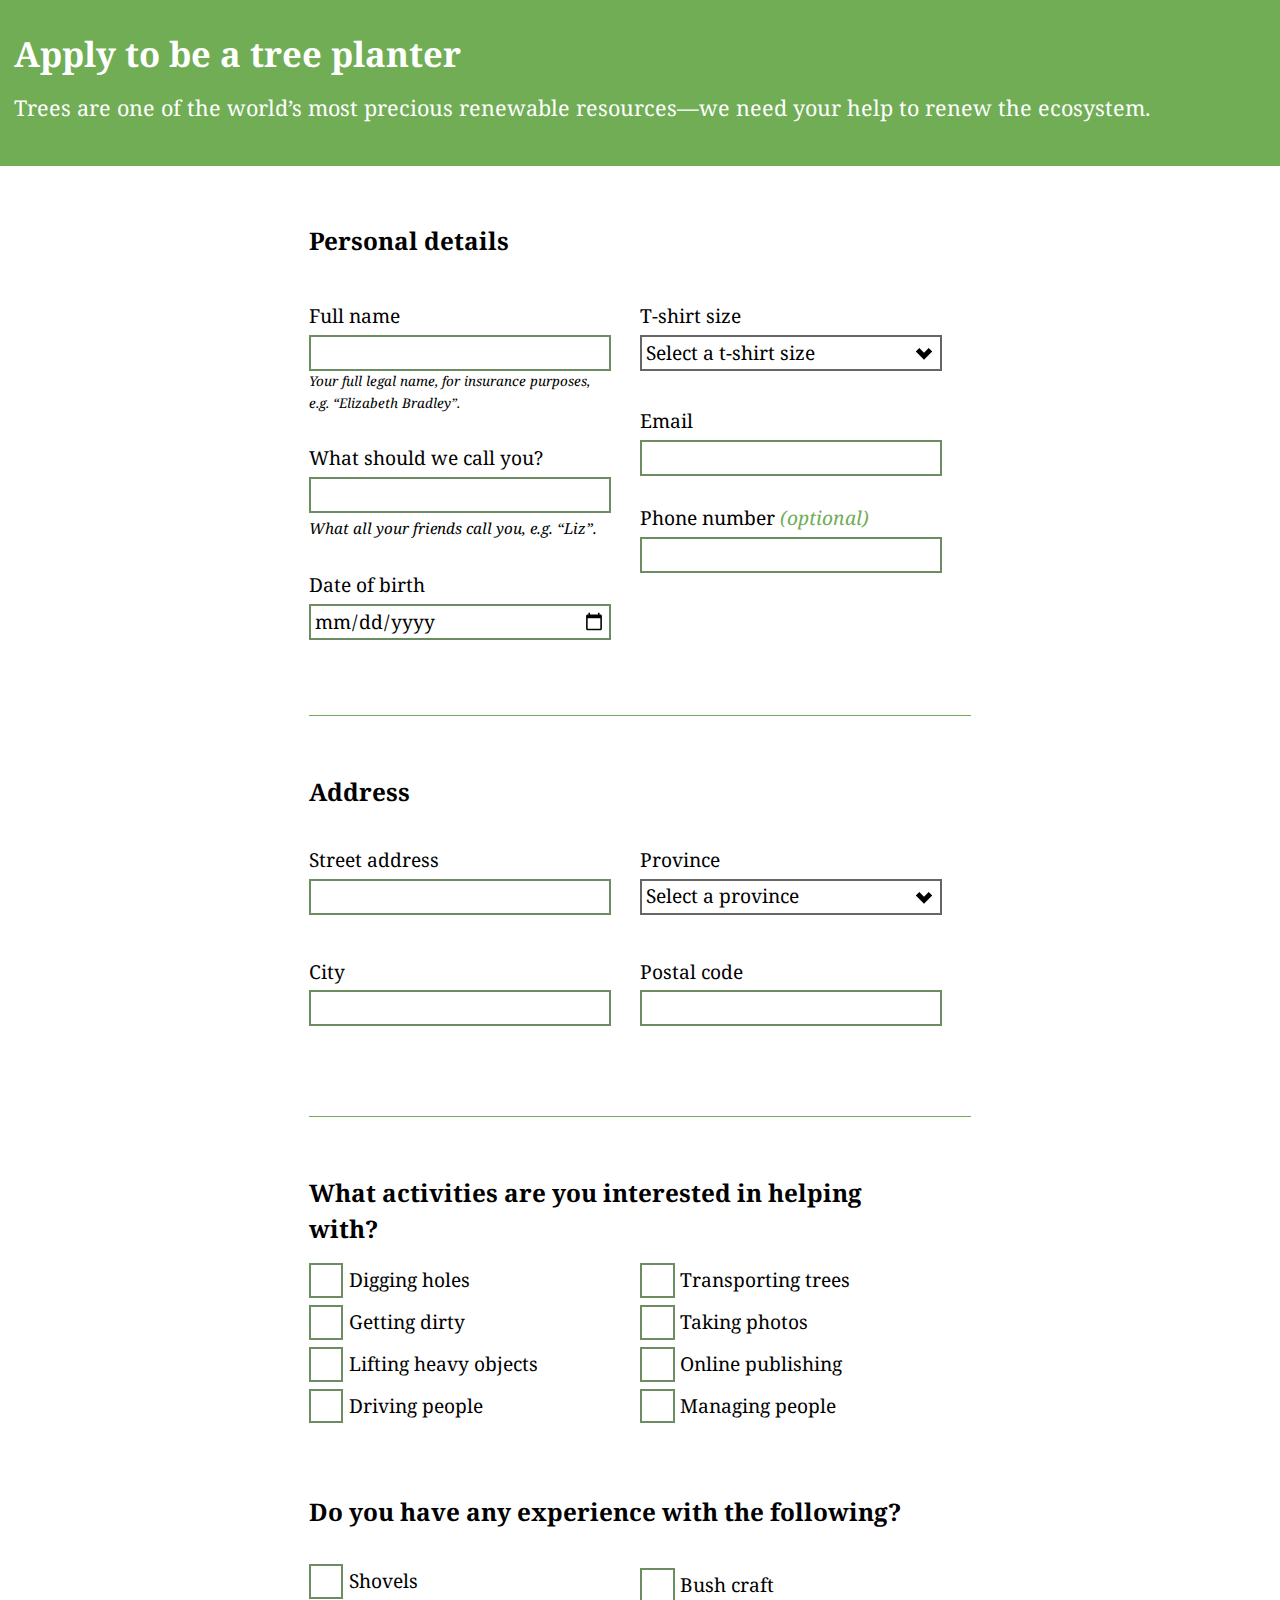
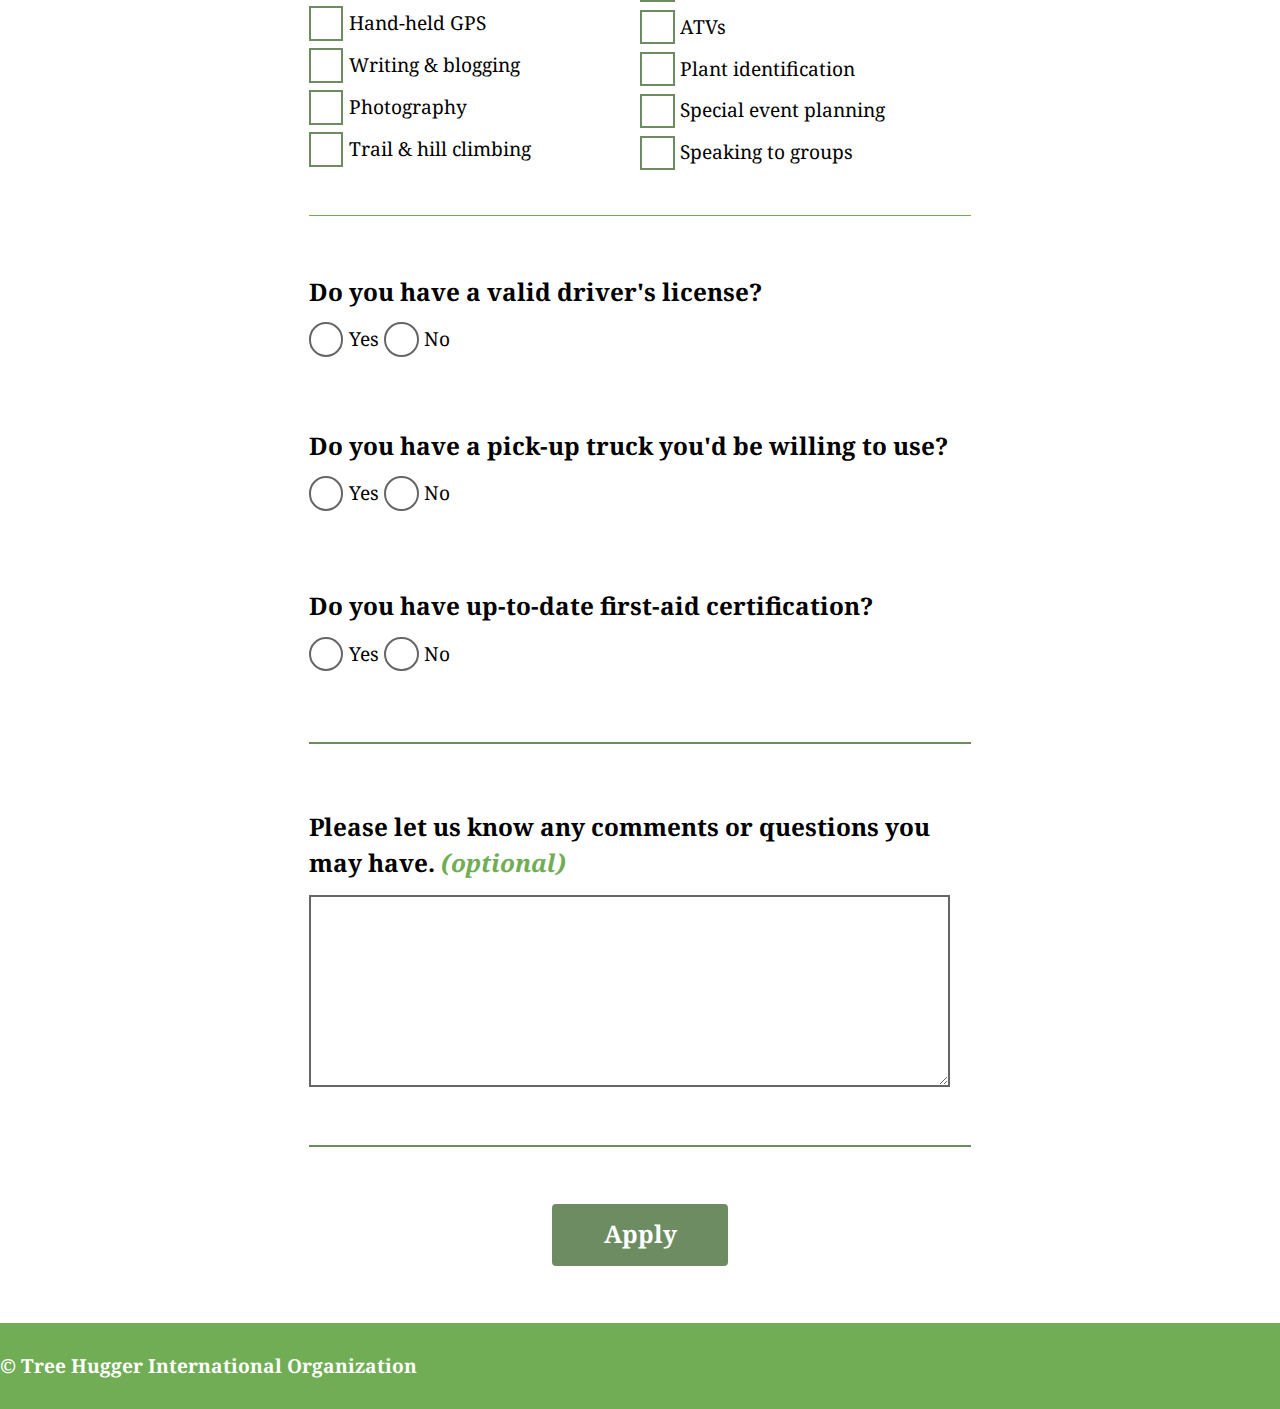
<file: index.html>
<!DOCTYPE html>
<html lang="en-ca">
<head>
  <meta charset="utf-8">
  <title>Contact form</title>
  <link href="css/modules.css" rel="stylesheet">
  <link href="css/grid.css" rel="stylesheet">
  <link href="css/type.css" rel="stylesheet">
  <link href="css/main.css" rel="stylesheet">
  <meta name="viewport" content="width=device-width,initial-scale=1">
  <link href="https://fonts.googleapis.com/css?family=Noto+Serif&display=swap" rel="stylesheet">
</head>
<body>
  <header class="grid gutter-1-2 pad-t">
    <div class="unit">
      <h1 class="bold pad-0 push-1-2">Apply to be a tree planter</h1>
      <p class="mega push pad-b-1-2">Trees are one of the world’s most precious renewable resources—we need your help to renew the ecosystem.</p>
    </div>
  </header>
  <section class="grid gutter-1-2 pad-t-2 push-2 max-length">
    <div class="unit">
      <form method="POST" action="https://formspree.io/mvorakyw">
        <div class="grid">
          <p class="unit xs-1 giga bold pad-b">Personal details</p>
          <div class="unit m-1-2">
            <div class="pad-t-1-2 push-r">
              <label for="name">Full name</label>
              <input id="name" required>
              <p class="italic nano">Your full legal name, for insurance purposes, e.g. “Elizabeth Bradley”.</p>
            </div>
            <div class="pad-t push-r">
              <label for="call">What should we call you?</label>
              <input id="call" required>
              <p class="italic micro">What all your friends call you, e.g. “Liz”.</p>
            </div>
            <div class="dob push-3-4 pad-t push-r">
              <label for="date">Date of birth</label>
              <input id="date" type="date">
            </div>
          </div>
          <div class="unit m-1-2">
            <div class="push-1-4 pad-t-1-2 push-r">
              <label for="tshirt">T-shirt size</label>
              <select id="tshirt">
                <option value="">Select a t-shirt size</option>
                <option>Fitted: XS</option>
                <option>Fitted: S</option>
                <option>Fitted: M</option>
                <option>Fitted: L</option>
                <option>Fitted: XL</option>
                <option>Straight-cut: XS</option>
                <option>Straight-cut: S</option>
                <option>Straight-cut: M</option>
                <option>Straight-cut: L</option>
                <option>Straight-cut: XL</option>
              </select>
            </div>
            <div class="pad-t push-r">
              <label for="email">Email</label>
              <input id="email" type="email" required>
            </div>
            <div class="pad-b-2 pad-t push-r">
              <label for="phone">Phone number <span class="italic">(optional)</span></label>
              <input id="phone" type="tel" required>
            </div>
          </div>
        </div>
        <div class="container grid pad-t-2 push-2 max-length pad-b-1-8">
          <p class=" unit xs-1 heading bold giga push-3-4">Address</p>
          <div class="unit m-1-2">
            <div class="push pad-t-1-2 push-r">
              <label for="street">Street address</label>
              <input id="street" required>
            </div>
            <div class="push pad-t-1-2 push-r">
              <label for="city">City</label>
              <input id="city" required>
            </div>
          </div>
          <div class="unit m-1-2">
            <div class="push pad-t-1-2 push-r">
              <label for="province">Province</label>
              <select id="province">
                <option value="">Select a province</option>
                <option>Alberta</option>
                <option>British Columbia</option>
                <option>Manitoba</option>
                <option>New Brunswick</option>
                <option>Newfoundland & Labrador</option>
                <option>Northwest Territories</option>
                <option>Nova Scotia</option>
                <option>Nunavut</option>
                <option>Ontario</option>
                <option>Prince Edward Island</option>
                <option>Québec</option>
                <option>Saskatchewan</option>
                <option>Yukon</option>
              </select>
            </div>
            <div class="pad-t-1-2 push-r">
              <label for="postal">Postal code</label>
              <input id="postal" required>
            </div>
          </div>
        </div>
        <div class="container">
          <fieldset class="push-2 pad-t-1-2">
            <legend class="giga bold pad-t-2 push-r">What activities are you interested in helping with?</legend>
            <div class="grid">
              <div class="unit xs-1 s-1 m-1-2 l-1-2">
                <div class="pad-t-1-8">
                  <input id="dig" type="checkbox">
                  <label for="dig">Digging holes</label>
                </div>
                <div class="pad-t-1-8">
                  <input id="dirty" type="checkbox">
                  <label for="dirty">Getting dirty</label>
                </div>
                <div class="pad-t-1-8">
                  <input id="lift" type="checkbox">
                  <label for="lift">Lifting heavy objects</label>
                </div>
                <div class="pad-t-1-8">
                  <input id="drive" type="checkbox">
                  <label for="drive">Driving people</label>
                </div>
              </div>
              <div class="unit xs-1 s-1 m-1-2 l-1-2">
                <div class="pad-t-1-8">
                  <input id="trans" type="checkbox">
                  <label for="trans">Transporting trees</label>
                </div>
                <div class="pad-t-1-8">
                  <input id="photo" type="checkbox">
                  <label for="photo">Taking photos</label>
                </div>
                <div class="pad-t-1-8">
                  <input id="online" type="checkbox">
                  <label for="online">Online publishing</label>
                </div>
                <div class="pad-t-1-8">
                  <input id="manage" type="checkbox">
                  <label for="manage">Managing people</label>
                </div>
              </div>
            </div>
          </fieldset>
        </div>
        <fieldset class="push">
          <legend class="giga bold pad-b push-r">Do you have any experience with the following?</legend>
          <div class="grid">
            <div class="unit xs-1 s-1 m-1-2 l-1-2">
              <div>
                <input id="shovels" type="checkbox">
                <label for="shovels">Shovels</label>
              </div>
              <div class="pad-t-1-8">
                <input id="gps" type="checkbox">
                <label for="gps">Hand-held GPS</label>
              </div>
              <div class="pad-t-1-8">
                <input id="wb" type="checkbox">
                <label for="wb">Writing & blogging</label>
              </div>
              <div class="pad-t-1-8">
                <input id="graphy" type="checkbox">
                <label for="graphy">Photography</label>
              </div>
              <div class="pad-t-1-8">
                <input id="trail" type="checkbox">
                <label for="trail">Trail & hill climbing</label>
              </div>
            </div>
            <div class="unit xs-1 s-1 m-1-2 l-1-2">
              <div class="pad-t-1-8">
                <input id="bush" type="checkbox">
                <label for="bush">Bush craft</label>
              </div>
              <div class="pad-t-1-8">
                <input id="atv" type="checkbox">
                <label for="atv">ATVs</label>
              </div>
              <div class="pad-t-1-8">
                <input id="plant" type="checkbox">
                <label for="plant">Plant identification</label>
              </div>
              <div class="pad-t-1-8">
                <input id="special" type="checkbox">
                <label for="special">Special event planning</label>
              </div>
              <div class="pad-t-1-8 pad-b-1-8">
                <input id="speak" type="checkbox">
                <label for="speak">Speaking to groups</label>
              </div>
            </div>
          </div>
        </fieldset>
        <div class="container pad-t-2">
          <fieldset class="push-2 pad-t-1-2">
            <legend class="giga">Do you have a valid driver's license?</legend>
            <input id="yes0" type="radio" name="drive">
            <label for="yes0">Yes</label>
            <input id="no0" type="radio" name="drive">
            <label for="no0">No</label>
          </fieldset>
          <fieldset class="push-2 pad-t-1-2">
            <legend class="heading giga">Do you have a pick-up truck you'd be willing to use?</legend>
            <input id="yes1" type="radio" name="truck">
            <label for="yes1">Yes</label>
            <input id="no1" type="radio" name="truck">
            <label for="no1">No</label>
          </fieldset>
        </div>
        <fieldset class="push-2 pad-t-1-2">
          <legend class="giga pad-t-1-4">Do you have up-to-date first-aid certification?</legend>
          <input id="yes2" type="radio" name="cert">
          <label for="yes2">Yes</label>
          <input id="no2" type="radio" name="cert">
          <label for="no2">No</label>
        </fieldset>
        <hr>
        <div class="push giga pad-t push-2 push-r-3-4 bold">
          <label for="text" class="txtbx pad-t-1-4 pad-b-1-2">Please let us know any comments or questions you may have. <span class="italic">(optional)</span></label>
          <textarea id="text"></textarea>
        </div>
        <div class="push-2">
          <hr>
        </div>
        <div class="btnpad">
          <button class="btn bold giga" type="submit">Apply</button>
        </div>
      </form>
    </div>
  </section>
  <footer class="pad-b pad-t">
    <p class="bold">© Tree Hugger International Organization</p>
  </footer>
</body>
</html>
</file>
<file: css/modules.css>
/*
 * Modulifier || Code released under the UNLICENSE
 * Code under other copyrights & licenses listed below.
 * https://modulifier.web-dev.tools/#responsive;images;list-group;embed;media-object;icons;hidden;positioning;nice-lists;forms;buttons;accessibility;print
 */

@-moz-viewport { width: device-width; scale: 1; }
@-ms-viewport { width: device-width; scale: 1; }
@-o-viewport { width: device-width; scale: 1; }
@-webkit-viewport { width: device-width; scale: 1; }
@viewport { width: device-width; scale: 1; }

html {
  box-sizing: border-box;
  -moz-text-size-adjust: 100%;
  -ms-text-size-adjust: 100%;
  -webkit-text-size-adjust: 100%;
  text-size-adjust: 100%;
}

*, *::before, *::after {
  box-sizing: inherit;
}

body {
  margin: 0;
}

article,
aside,
details,
figcaption,
figure,
footer,
header,
main,
menu,
nav,
section,
summary {
  display: block;
}

audio,
canvas,
progress,
video {
  display: inline-block;
  vertical-align: baseline;
}

template {
  display: none;
}

details {
  cursor: pointer;
}

audio:not([controls]) {
  display: none;
  height: 0;
}

a,
area,
button,
input,
label,
select,
textarea,
[tabindex] {
  -ms-touch-action: manipulation;
  touch-action: manipulation;
}

img {
  border: 0;
}

.img-flex,
.img-flex img {
  display: block;
  width: 100%;
}

svg {
  fill: currentColor;
}

svg:not(:root) {
  overflow: hidden;
}

svg.img-flex {
  width: 100%;
  height: 100%;
}

.image-replacement, .ir {
  overflow: hidden;
  direction: ltr;
  text-align: left;
  text-indent: 100%;
  white-space: nowrap;
}

.list-group, .list-group-inline, .list-group--inline {
  padding-left: 0;
  list-style-type: none;
}

.list-group > dd {
  margin-left: 0;
}

.list-group-inline::before,
.list-group-inline::after,
.list-group--inline::before,
.list-group--inline::after {
  content: "";
  display: table;
}

.list-group-inline::after,
.list-group--inline::after {
  clear: both;
}

.list-group-inline > li,
.list-group--inline > li {
  display: inline-block;
}

.list-group-inline > dt,
.list-group--inline > dt {
  clear: left;
  float: left;
  width: 11em;
}

.list-group-inline > dd,
.list-group--inline > dd {
  float: left;
  min-width: 12em;
}

.embed {
  margin-left: 0;
  margin-right: 0;
  overflow: hidden;
  position: relative;
  width: 100%;
}

.embed-1by1, .embed--1by1 {
  padding-top: 100%; /* Square */
}

.embed-4by3, .embed--4by3 {
  padding-top: 75%; /* Traditional TV/computer screens */
}

.embed-iso216, .embed--iso216 {
  padding-top: 70.92%; /* A-standard paper sizes */
}

.embed-3by2, .embed--3by2 {
  padding-top: 66.6%; /* Classic 35 mm film & most digital photos, landscape */
}

.embed-2by3, .embed--2by3 {
  padding-top: 150%; /* Classic 35 mm film & most digital photos, portrait */
}

.embed-golden, .embed--golden {
  padding-top: 61.8%; /* The Golden Ratio */
}

.embed-16by9, .embed--16by9 {
  padding-top: 56.25%; /* HD TV */
}

.embed-185by100, .embed--185by100 {
  padding-top: 54.05%; /* Common widescreen cinema */
}

.embed-24by10, .embed--24by10 {
  padding-top: 41.667%; /* Widescreen cinema: 2.4:1 */
}

.embed-3by1, .embed--3by1 {
  padding-top: 33.3333%; /* Panorama photos */
}

.embed-4by1, .embed--4by1 {
  padding-top: 25%; /* Polyvision */
}

.embed-5by1, .embed--5by1 {
  padding-top: 20%; /* Really wide... */
}

.embed-item, .embed__item {
  min-height: 100%;
  left: 0;
  position: absolute;
  top: 0;
  width: 100%;
}

.media {
  overflow: hidden;
}

.media-img, .media__img {
  float: left;
}

.media-img-reversed, .media__img--reversed {
  float: right;
}

.media-img-stacked, .media__img--stacked {
  float: none;
}

.media-body, .media__body {
  overflow: hidden;
  min-width: 12em; /* Slightly less than 200px, responsiveness built in */
}

.icon {
  display: inline-block;
  position: relative;
  background: transparent none no-repeat center center;
  background-size: contain;
  vertical-align: middle;
}

.i-16, .i--16 {
  height: 16px;
  width: 16px;
}

.i-18, .i--18 {
  height: 18px;
  width: 18px;
}

.i-20, .i--20 {
  height: 20px;
  width: 20px;
}

.i-24, .i--24 {
  height: 24px;
  width: 24px;
}

.i-32, .i--32 {
  height: 32px;
  width: 32px;
}

.i-48, .i--48 {
  height: 48px;
  width: 48px;
}

.i-64, .i--64 {
  height: 64px;
  width: 64px;
}

.i-96, .i--96 {
  height: 96px;
  width: 96px;
}

.i-128, .i--128 {
  height: 128px;
  width: 128px;
}

.i-192, .i--192 {
  height: 192px;
  width: 192px;
}

.i-256, .i--256 {
  height: 256px;
  width: 256px;
}

.icon img,
.icon svg {
  left: 0;
  height: 100%;
  position: absolute;
  top: 0;
  width: 100%;
  fill: currentColor;
}

.icon-label {
  vertical-align: middle;
}

.icon-link,
.icon-link:focus,
.icon-link:hover {
  text-decoration: none;
}

[hidden], .hidden {
  /* stylelint-disable declaration-no-important */
  display: none !important;
  visibility: hidden !important;
  /* stylelint-enable */
}

.visually-hidden {
  height: 1px;
  margin: -1px;
  overflow: hidden;
  padding: 0;
  position: absolute;
  width: 1px;
  border: 0;
  clip: rect(0 0 0 0);
  clip-path: inset(50%);
}

.visually-hidden.focusable:active, .visually-hidden.focusable:focus {
  height: auto;
  margin: 0;
  overflow: visible;
  position: static;
  width: auto;
  clip: auto;
  clip-path: none;
}

.invisible {
  visibility: hidden;
}

.chop,
.crop {
  overflow: hidden;
}

.truncate {
  max-width: 100%;
  overflow: hidden;
  width: 100%;
  text-overflow: ellipsis;
  white-space: nowrap;
}

.scrollable {
  max-width: 100%;
  overflow-x: auto;
  overflow-y: hidden;
  -webkit-overflow-scrolling: touch;
}

.flex-row {
  display: -webkit-flex;
  display: -ms-flexbox;
  display: flex;
}

.flex-justify {
  -webkit-justify-content: space-between;
  -ms-flex-pack: space-between;
  justify-content: space-between;
}

.flex-align-center {
  -webkit-align-items: center;
  -ms-flex-align: center;
  align-items: center;
}

.center-text,
.center-flow {
  text-align: center;
}

.center-block {
  margin-left: auto;
  margin-right: auto;
}

.no-auto-margins,
.not-centered {
  /* stylelint-disable declaration-no-important */
  margin-left: 0 !important;
  margin-right: 0 !important;
  /* stylelint-enable */
}

.center-content,
.center-content-vertical,
.center-contents,
.center-contents-vertical {
  display: -webkit-flex;
  display: -ms-flexbox;
  display: flex;
  -webkit-justify-content: center;
  -ms-flex-pack: center;
  justify-content: center;
  -webkit-align-items: center;
  -ms-flex-align: center;
  align-items: center;
  -webkit-align-content: center;
  -ms-flex-line-pack: center;
  align-content: center;
  -webkit-flex-direction: column wrap;
  -ms-flex-direction: column wrap;
  flex-flow: column wrap;
}

.center-content-start,
.center-content-vertical-start,
.center-contents-start,
.center-contents-vertical-start {
  display: -webkit-flex;
  display: -ms-flexbox;
  display: flex;
  -webkit-justify-content: center;
  -ms-flex-pack: center;
  justify-content: center;
  -webkit-flex-direction: column wrap;
  -ms-flex-direction: column wrap;
  flex-flow: column wrap;
}

.center-content-horizontal,
.center-contents-horizontal {
  display: -webkit-flex;
  display: -ms-flexbox;
  display: flex;
  -webkit-justify-content: center;
  -ms-flex-pack: center;
  justify-content: center;
  -webkit-align-items: center;
  -ms-flex-align: center;
  align-items: center;
  -webkit-align-content: center;
  -ms-flex-line-pack: center;
  align-content: center;
  -webkit-flex-direction: row wrap;
  -ms-flex-direction: row wrap;
  flex-flow: row wrap;
}

.clearfix::after {
  content: " ";
  display: block;
  clear: both;
}

.left {
  float: left;
}

.right {
  float: right;
}

.inline {
  display: inline;
}

.block {
  display: block;
}

.inline-block, .ib {
  display: inline-block;
}

.valign-top {
  vertical-align: top;
}

.valign-bottom {
  vertical-align: bottom;
}

.valign-middle {
  vertical-align: middle;
}

.fixed {
  position: fixed;
}

.relative {
  position: relative;
}

[class*="pin-"],
.absolute {
  position: absolute;
}

.static {
  position: static;
}

.zindex-1 {
  z-index: 1;
}

.zindex-2 {
  z-index: 2;
}

.zindex-3 {
  z-index: 3;
}

.zindex-1000 {
  z-index: 1000;
}

.pin-top-left,
.pin-left-top,
.pin-tl,
.pin-lt {
  top: 0;
  left: 0;
}

.pin-top-right,
.pin-right-top,
.pin-tr,
.pin-rt {
  top: 0;
  right: 0;
}

.pin-bottom-left,
.pin-left-bottom,
.pin-bl,
.pin-lb {
  bottom: 0;
  left: 0;
}

.pin-bottom-right,
.pin-right-bottom,
.pin-br,
.pin-rb {
  bottom: 0;
  right: 0;
}

.pin-top-center,
.pin-center-top,
.pin-tc,
.pin-ct {
  left: 50%;
  top: 0;
  transform: translateX(-50%);
}

.pin-bottom-center,
.pin-center-bottom,
.pin-bc,
.pin-cb {
  bottom: 0;
  left: 50%;
  transform: translateX(-50%);
}

.pin-center-left,
.pin-left-center,
.pin-cl,
.pin-lc {
  left: 0;
  top: 50%;
  transform: translateY(-50%);
}

.pin-center-right,
.pin-right-center,
.pin-cr,
.pin-rc {
  right: 0;
  top: 50%;
  transform: translateY(-50%);
}

.pin-center, .pin-c {
  left: 50%;
  top: 50%;
  transform: translate(-50%, -50%);
}

.width-quarter, .w-1-4 {
  width: 25%;
}

.width-half, .w-1-2 {
  width: 50%;
}

.width-full, .w-1 {
  width: 100%;
}

.height-quarter, .h-1-4 {
  height: 25%;
}

.height-half, .h-1-2 {
  height: 50%;
}

.height-full, .h-1 {
  height: 100%;
}

.height-win-quarter, .h-w-1-4 {
  height: 25vh;
  max-height: 46em;
}

.height-win-half, .h-w-1-2 {
  height: 50vh;
  max-height: 46em;
}

.height-win-full, .h-w-1 {
  height: 100vh;
  max-height: 46em;
}

ul {
  list-style-type: none;
}

ul > li::before {
  content: "·";
  float: left;
  margin-left: -1.6em;
  width: 1.3em;
  text-align: right;
}

ol {
  counter-reset: ol-simple-numbers;
  list-style-type: none;
}

ol > li::before {
  float: left;
  margin-left: -1.6em;
  width: 1.3em;
  counter-increment: ol-simple-numbers;
  content: counter(ol-simple-numbers);
  text-align: right;
}

.list-group > li::before,
.list-group-inline > li::before,
.list-group--inline > li::before {
  content: none;
}

/* stylelint-disable no-descending-specificity */

/*
 * (c) Nicolas Gallagher and Jonathan Neal of Normalize.css || MIT License
 *     https://necolas.github.io/normalize.css/
 */

button,
input,
optgroup,
select,
textarea {
  color: inherit;
  font: inherit;
  margin: 0;
}

button,
input {
  overflow: visible;
}

button,
select {
  text-transform: none;
}

button,
html [type="button"],
[type="reset"],
[type="submit"] {
  -webkit-appearance: button;
  cursor: pointer;
}

button[disabled],
html input[disabled] {
  cursor: default;
}

button::-moz-focus-inner,
input::-moz-focus-inner {
  border: 0;
  padding: 0;
}

[type="checkbox"],
[type="radio"] {
  opacity: 0;
  position: absolute;
  height: 1px;
  width: 1px;
}

[type="number"]::-webkit-inner-spin-button,
[type="number"]::-webkit-outer-spin-button {
  height: auto;
}

[type="search"]::-webkit-search-cancel-button,
[type="search"]::-webkit-search-decoration {
  -webkit-appearance: none;
}

fieldset {
  padding-left: 0;
  padding-right: 0;

  border: 0;
  border-top: 2px solid #666;
}

legend {
  color: inherit;
  display: table;
  max-width: 100%;
  padding: 0 .3em 0 0;
  white-space: normal;

  border: 0;

  font-weight: bold;
}

optgroup {
  font-weight: bold;
}

::-webkit-input-placeholder {
  color: inherit;
  opacity: .54;
}

::-webkit-file-upload-button {
  -webkit-appearance: button;
  font: inherit;
}

/* End Normalize.css code */

label,
.label-block {
  display: block;
  cursor: pointer;
}

[type="checkbox"] + label,
[type="radio"] + label,
.label-inline {
  display: inline-block;
}

input:not([type]),
[type="text"],
[type="number"],
[type="search"],
[type="url"],
[type="email"],
[type="password"],
[type="tel"],
[type="datetime-local"],
[type="month"],
[type="week"],
[type="date"],
[type="time"],
[type="range"],
select,
textarea {
  -moz-appearance: none;
  -webkit-appearance: none;
  appearance: none;
}

input,
textarea {
  display: block;
  width: 100%;

  background-color: #fff;
  border: 2px solid #666;
  border-radius: 0;
}

label {
  vertical-align: middle;
}

textarea {
  max-width: 100%;
  min-height: 4em;
  overflow: auto;
}

[type="color"] {
  display: inline-block;
  width: 2em;
}

select {
  display: block;
  width: 100%;

  background-image: url("data:image/svg+xml,%3Csvg xmlns='http://www.w3.org/2000/svg' width='256' height='256' viewBox='0 0 256 256'%3E%3Cpath fill='none' stroke='%23000' stroke-miterlimit='10' stroke-width='70' d='M36.3 82.1l91.9 91.8 91.5-91.8'/%3E%3C/svg%3E");
  background-repeat: no-repeat;
  background-position: calc(100% - .4em) center;
  background-size: 18px auto;
  background-color: #fff;
  border: 2px solid #666;
  border-radius: 0;
}

[type="checkbox"] + label::before {
  content: " ";
  display: inline-block;
  height: 1.8em;
  margin-right: .3em;
  position: relative;
  vertical-align: middle;
  top: -.1em;
  width: 1.8em;

  background-color: #fff;
  background-size: cover;
  border: 2px solid #666;

  line-height: inherit;
}

[type="checkbox"]:checked + label::before {
  background-image: url("data:image/svg+xml,%3Csvg xmlns='http://www.w3.org/2000/svg' width='256' height='256' viewBox='0 0 256 256'%3E%3Cpath fill='none' stroke='%23000' stroke-miterlimit='10' stroke-width='50' d='M49.9 130.1l50.8 50.7L206.1 75.2'/%3E%3C/svg%3E");
}

[type="checkbox"]:focus + label::before {
  outline: 3px solid #000;
  z-index: 1000;
}

[type="radio"] + label::before {
  content: " ";
  display: inline-block;
  height: 1.8em;
  margin-right: .3em;
  position: relative;
  vertical-align: middle;
  top: -.1em;
  width: 1.8em;

  background-color: #fff;
  background-size: cover;
  border: 2px solid #666;
  border-radius: 50%;

  line-height: inherit;
}

[type="radio"]:checked + label::before {
  background-image: url("data:image/svg+xml,%3Csvg xmlns='http://www.w3.org/2000/svg' width='256' height='256' viewBox='0 0 256 256'%3E%3Ccircle cx='128' cy='128' r='70.4'/%3E%3C/svg%3E");
}

[type="radio"]:focus + label::before,
[type="radio"] + label:focus::before {
  box-shadow: 0 0 0 3px #000;
  z-index: 1000;
}

[type="range"] {
  border: 0;
  background-color: #fff;
}

[type="range"]::-webkit-slider-runnable-track {
  height: 6px;

  -webkit-appearance: none;
  appearance: none;
  background-color: #ccc;
  border: 0;
  border-radius: 3px;
}

[type="range"]:active::-webkit-slider-runnable-track {
  background-color: #ccc;
}

[type="range"]::-moz-range-track {
  height: 6px;

  -moz-appearance: none;
  appearance: none;
  background-color: #ccc;
  border: 0;
  border-radius: 3px;
}

[type="range"]:active::-moz-range-track {
  background-color: #ccc;
}

[type="range"]::-ms-track {
  height: 6px;

  -ms-appearance: none;
  appearance: none;
  background-color: #ccc;
  border: 0;
  border-radius: 3px;
}

[type="range"]:active::-ms-track {
  background-color: #ccc;
}

[type="range"]::-webkit-slider-thumb {
  margin-top: -4px;
  height: 16px;
  width: 16px;

  -webkit-appearance: none;
  appearance: none;
  background-color: #000;
  border: none;
  border-radius: 50%;
}

[type="range"]:hover::-webkit-slider-thumb {
  background-color: #000;
}

[type="range"]:active::-webkit-slider-thumb {
  background-color: #000;
}

[type="range"]::-moz-range-thumb {
  margin-top: -4px;
  height: 16px;
  width: 16px;

  -webkit-appearance: none;
  appearance: none;
  background-color: #000;
  border: none;
  border-radius: 50%;
}

[type="range"]:hover::-moz-range-thumb {
  background-color: #000;
}

[type="range"]:active::-moz-range-thumb {
  background-color: #000;
}

[type="range"]::-ms-thumb {
  margin-top: -4px;
  height: 16px;
  width: 16px;

  -webkit-appearance: none;
  appearance: none;
  background-color: #000;
  border: none;
  border-radius: 50%;
}

[type="range"]:hover::-ms-thumb {
  background-color: #000;
}

[type="range"]:active::-ms-thumb {
  background-color: #000;
}

[type="checkbox"].hide-custom-input + label::before,
[type="checkbox"] + .hide-custom-input::before,
[type="radio"].hide-custom-input + label::before,
[type="radio"] + .hide-custom-input::before {
  content: none;
  display: none;
}

/* stylelint-enable */

.link-box {
  display: block;
  text-decoration: none;
}

/* stylelint-disable no-descending-specificity */

button,
.btn {
  cursor: pointer;
  display: inline-block;
  margin: 0;
  overflow: visible;
  padding: .375em .75em .42em;
  -webkit-appearance: none;
  -moz-appearance: none;
  appearance: none;
  background-color: #333;
  border-radius: 4px;
  border: 3px solid #333;
  color: #fff;
  font: inherit;
  text-decoration: none;
  text-transform: none;
}

button::-moz-focus-inner {
  border: 0;
  padding: 0;
}

/* stylelint-enable */

button:focus,
button:hover,
.btn:focus,
.btn:hover {
  background-color: #000;
  border-color: #000;
  color: #fff;
}

button[disabled] {
  cursor: default;
}

.btn-light, .btn--light {
  background-color: #e2e2e2;
  border-color: #e2e2e2;
  color: #000;
}

.btn-light:focus,
.btn-light:hover,
.btn--light:focus,
.btn--light:hover {
  background-color: #666;
  border-color: #666;
  color: #fff;
}

.btn-ghost,
.btn--ghost {
  background-color: transparent;
  border-color: #333;
  color: #000;
}

.btn-ghost:focus,
.btn-ghost:hover,
.btn--ghost:focus,
.btn--ghost:hover {
  background-color: #e2e2e2;
  border-color: #000;
  color: #000;
}

.btn-link {
  display: inline;
  padding: 0;
  background-color: transparent;
  border-radius: 0;
  border: 0;
  color: inherit;
}

.btn-link:focus,
.btn-link:hover {
  background-color: transparent;
  color: inherit;
}

a:hover, a:active {
  outline: none;
}

a:focus,
[tabindex="0"]:focus,
details:focus,
summary:focus,
input:focus,
textarea:focus,
button:focus,
select:focus {
  outline: 3px solid #000;
  outline-offset: 0;
}

a:focus, [tabindex="0"]:focus {
  outline-offset: 3px;
}

.skip-links {
  margin: 0;
  padding: 0;
  list-style-type: none;
}

.skip-links > li::before {
  content: none; /* Remove the bullets if nice lists is selected */
}

.skip-links a,
.skip-links button {
  padding: .5em .75em;
  position: absolute;
  top: -10em;
  z-index: 10000; /* To make sure they're always on top */
  background-color: #000;
  border: 0;
  color: #fff;
  font-size: 1.125rem;
  font-weight: bold;
  text-decoration: none;
}

.skip-links a:focus,
.skip-links button:focus {
  outline-offset: 3px;
  top: 0;
}

[aria-busy="true"] {
  cursor: progress;
}

[aria-controls] {
  cursor: pointer;
}

[aria-disabled] {
  cursor: default;
}

.print-only {
  display: none;
  visibility: hidden;
}

.page-break-before {
  page-break-before: always;
}

.page-break-after {
  page-break-after: always;
}

.no-page-break-inside {
  page-break-inside: avoid;
}

@media print {

  /* stylelint-disable declaration-no-important */

  .no-print {
    display: none !important;
    visibility: hidden !important;
  }

  .print-only,
  .force-print {
    display: block !important;
    visibility: visible !important;
  }

  /* stylelint-enable */

  .visually-hidden.force-print {
    height: auto;
    margin: 0;
    overflow: visible;
    padding: 0;
    position: static;
    width: auto;
    border: 0;
    clip: initial;
    clip-path: none;
  }

  /*
   * (c) Fabien Sa || MIT License
   *     http://bafs.github.io/Gutenberg/
   */

  table,
  blockquote,
  pre,
  code,
  figure,
  li,
  hr,
  ul,
  ol,
  a,
  tr {
    page-break-inside: avoid;
  }

  h1, h2, h3, h4, h5, h6, p, a {
    orphans: 3;
    widows: 3;
  }

  h1,
  h2,
  h3,
  h4,
  h5,
  h6 {
    page-break-after: avoid;
    page-break-inside: avoid;
  }

  h1 + p,
  h2 + p,
  h3 + p,
  h4 + p,
  h5 + p,
  h6 + p {
    page-break-before: avoid;
  }

  img {
    page-break-after: auto;
    page-break-before: auto;
    page-break-inside: avoid;
  }

  /* stylelint-disable declaration-no-important */

  pre {
    white-space: pre-wrap !important;
    word-wrap: break-word;
  }

  /* stylelint-enable */

  /* End Gutenberg code */

  /*
   * (c) HTML5 Boilerplate || MIT License
   *     https://html5boilerplate.com/
   */

  /* stylelint-disable declaration-no-important */

  *, *::before, *::after, *::first-letter, *::first-line {
    background: none transparent !important;
    color: #000 !important;
    box-shadow: none !important;
    text-shadow: none !important;
  }

  /* stylelint-enable */

  a, a:visited {
    text-decoration: underline;
  }

  a[href]::after {
    content: " (" attr(href) ")";
  }

  abbr[title]::after {
    content: " (" attr(title) ")";
  }

  a[href^="#"]::after,
  a[href^="javascript:"]::after,
  a.no-print-href::after,
  a.href-no-print::after {
    content: "";
  }

  thead {
    display: table-header-group;
  }

  /* End HTML5 Boilerplate code */

}
</file>
<file: css/grid.css>
/*
  Gridifier || Code released under the UNLICENSE
  https://gridifier.web-dev.tools/#xs,4,0,0,0;s,4,25,0,0;m,4,38,1,1;l,4,60,1,1
*/

.grid {
  margin: 0;
  padding: 0;
  letter-spacing: -.31em;
  text-rendering: optimizeSpeed;
  display: -webkit-flex;
  display: -ms-flexbox;
  display: flex;
  -webkit-flex-flow: row wrap;
  -ms-flex-flow: row wrap;
  flex-flow: row wrap;
}

.grid-bottom {
  -webkit-align-items: flex-end;
  -ms-align-items: flex-end;
  align-items: flex-end;
}

.grid-middle {
  -webkit-align-items: center;
  -ms-align-items: center;
  align-items: center;
}

.grid-stretch {
  -webkit-align-items: stretch;
  -ms-align-items: stretch;
  align-items: stretch;
}

.opera-only :-o-prefocus,
.grid {
  word-spacing: -.43em;
}

.unit {
  letter-spacing: normal;
  text-rendering: auto;
  vertical-align: top;
  word-spacing: normal;
  display: inline-block;
  visibility: visible;
}

.grid-bottom .unit {
  vertical-align: bottom;
}

.grid-middle .unit {
  vertical-align: middle;
}

[class*="unit-push-"],
[class*="unit-pull-"] {
  position: relative;
}

.unit-content-distribute {
  display: -ms-flexbox;
  display: -webkit-flex;
  display: flex;
  -ms-flex-direction: column;
  -webkit-flex-direction: column;
  flex-direction: column;
  -ms-flex-pack: justify;
  -webkit-justify-content: space-between;
  justify-content: space-between;
}

.unit-content-center,
.unit-content-center-vertical {
  display: -webkit-flex;
  display: -ms-flexbox;
  display: flex;
  -webkit-justify-content: center;
  -ms-flex-pack: center;
  justify-content: center;
  -webkit-align-items: center;
  -ms-flex-align: center;
  align-items: center;
  -webkit-align-content: center;
  -ms-flex-line-pack: center;
  align-content: center;
  -webkit-flex-direction: column wrap;
  -ms-flex-direction: column wrap;
  flex-flow: column wrap;
}

.unit-content-center-horizontal {
  display: -webkit-flex;
  display: -ms-flexbox;
  display: flex;
  -webkit-justify-content: center;
  -ms-flex-pack: center;
  justify-content: center;
  -webkit-align-items: center;
  -ms-flex-align: center;
  align-items: center;
  -webkit-align-content: center;
  -ms-flex-line-pack: center;
  align-content: center;
  -webkit-flex-direction: row wrap;
  -ms-flex-direction: row wrap;
  flex-flow: row wrap;
}

.content-fill,
.content-stretch {
  -ms-flex-grow: 2;
  -webkit-flex-grow: 2;
  flex-grow: 2;
  max-width: 100%; /* @bugfix: IE 10, 11 */
}

.content-shrink {
  -ms-align-self: center;
  -webkit-align-self: center;
  align-self: center;
}

.unit-xs-hidden,
.xs-0 {
  display: none;
  visibility: hidden;
}

.unit-xs-centered {
  margin: 0 auto;
}

.unit-xs-1,
.xs-1 {
  display: block;
  visibility: visible;
  width: 100%;
}

.unit-xs-1-2,
.xs-1-2 {
  width: 50%;
}

.unit-xs-1-3,
.xs-1-3 {
  width: 33.3333%;
}

.unit-xs-2-3,
.xs-2-3 {
  width: 66.6667%;
}

.unit-xs-1-4,
.xs-1-4 {
  width: 25%;
}

.unit-xs-3-4,
.xs-3-4 {
  width: 75%;
}

.unit-xs-1-2,
.xs-1-2,
.unit-xs-1-3,
.xs-1-3,
.unit-xs-2-3,
.xs-2-3,
.unit-xs-1-4,
.xs-1-4,
.unit-xs-3-4,
.xs-3-4 {
  display: inline-block;
  visibility: visible;
}

.unit-xs-1-2[class*="-content-"],
.xs-1-2[class*="-content-"],
.unit-xs-1-3[class*="-content-"],
.xs-1-3[class*="-content-"],
.unit-xs-2-3[class*="-content-"],
.xs-2-3[class*="-content-"],
.unit-xs-1-4[class*="-content-"],
.xs-1-4[class*="-content-"],
.unit-xs-3-4[class*="-content-"],
.xs-3-4[class*="-content-"] {
  display: -webkit-flex;
  display: -ms-flexbox;
  display: flex;
}

.unit-xs-content-distribute,
.xs-content-distribute {
  display: -ms-flexbox;
  display: -webkit-flex;
  display: flex;
  -ms-flex-direction: column;
  -webkit-flex-direction: column;
  flex-direction: column;
  -ms-flex-pack: justify;
  -webkit-justify-content: space-between;
  justify-content: space-between;
}

.unit-xs-content-center,
.unit-xs-content-center-vertical {
  display: -webkit-flex;
  display: -ms-flexbox;
  display: flex;
  -webkit-justify-content: center;
  -ms-flex-pack: center;
  justify-content: center;
  -webkit-align-items: center;
  -ms-flex-align: center;
  align-items: center;
  -webkit-align-content: center;
  -ms-flex-line-pack: center;
  align-content: center;
  -webkit-flex-direction: column wrap;
  -ms-flex-direction: column wrap;
  flex-flow: column wrap;
}

.unit-xs-content-center-horizontal {
  display: -webkit-flex;
  display: -ms-flexbox;
  display: flex;
  -webkit-justify-content: center;
  -ms-flex-pack: center;
  justify-content: center;
  -webkit-align-items: center;
  -ms-flex-align: center;
  align-items: center;
  -webkit-align-content: center;
  -ms-flex-line-pack: center;
  align-content: center;
  -webkit-flex-direction: row wrap;
  -ms-flex-direction: row wrap;
  flex-flow: row wrap;
}

.xs-content-fill,
.xs-content-stretch {
  -ms-flex-grow: 2;
  -webkit-flex-grow: 2;
  flex-grow: 2;
  max-width: 100%; /* @bugfix: IE 10, 11 */
}

.xs-content-shrink {
  -ms-align-self: center;
  -webkit-align-self: center;
  align-self: center;
}

@media only screen and (min-width: 25em) {

  .unit-s-hidden,
  .s-0 {
    display: none;
    visibility: hidden;
  }

  .unit-s-centered {
    margin: 0 auto;
  }

  .unit-s-1,
  .s-1 {
    display: block;
    visibility: visible;
    width: 100%;
  }

  .unit-s-1-2,
  .s-1-2 {
    width: 50%;
  }

  .unit-s-1-3,
  .s-1-3 {
    width: 33.3333%;
  }

  .unit-s-2-3,
  .s-2-3 {
    width: 66.6667%;
  }

  .unit-s-1-4,
  .s-1-4 {
    width: 25%;
  }

  .unit-s-3-4,
  .s-3-4 {
    width: 75%;
  }

  .unit-s-1-2,
  .s-1-2,
  .unit-s-1-3,
  .s-1-3,
  .unit-s-2-3,
  .s-2-3,
  .unit-s-1-4,
  .s-1-4,
  .unit-s-3-4,
  .s-3-4 {
    display: inline-block;
    visibility: visible;
  }

  .unit-s-1-2[class*="-content-"],
  .s-1-2[class*="-content-"],
  .unit-s-1-3[class*="-content-"],
  .s-1-3[class*="-content-"],
  .unit-s-2-3[class*="-content-"],
  .s-2-3[class*="-content-"],
  .unit-s-1-4[class*="-content-"],
  .s-1-4[class*="-content-"],
  .unit-s-3-4[class*="-content-"],
  .s-3-4[class*="-content-"] {
    display: -webkit-flex;
    display: -ms-flexbox;
    display: flex;
  }

  .unit-s-content-distribute,
  .s-content-distribute {
    display: -ms-flexbox;
    display: -webkit-flex;
    display: flex;
    -ms-flex-direction: column;
    -webkit-flex-direction: column;
    flex-direction: column;
    -ms-flex-pack: justify;
    -webkit-justify-content: space-between;
    justify-content: space-between;
  }

  .unit-s-content-center,
  .unit-s-content-center-vertical {
    display: -webkit-flex;
    display: -ms-flexbox;
    display: flex;
    -webkit-justify-content: center;
    -ms-flex-pack: center;
    justify-content: center;
    -webkit-align-items: center;
    -ms-flex-align: center;
    align-items: center;
    -webkit-align-content: center;
    -ms-flex-line-pack: center;
    align-content: center;
    -webkit-flex-direction: column wrap;
    -ms-flex-direction: column wrap;
    flex-flow: column wrap;
  }

  .unit-s-content-center-horizontal {
    display: -webkit-flex;
    display: -ms-flexbox;
    display: flex;
    -webkit-justify-content: center;
    -ms-flex-pack: center;
    justify-content: center;
    -webkit-align-items: center;
    -ms-flex-align: center;
    align-items: center;
    -webkit-align-content: center;
    -ms-flex-line-pack: center;
    align-content: center;
    -webkit-flex-direction: row wrap;
    -ms-flex-direction: row wrap;
    flex-flow: row wrap;
  }

  .s-content-fill,
  .s-content-stretch {
    -ms-flex-grow: 2;
    -webkit-flex-grow: 2;
    flex-grow: 2;
    max-width: 100%; /* @bugfix: IE 10, 11 */
  }

  .s-content-shrink {
    -ms-align-self: center;
    -webkit-align-self: center;
    align-self: center;
  }

}

@media only screen and (min-width: 38em) {

  .unit-m-hidden,
  .m-0 {
    display: none;
    visibility: hidden;
  }

  .unit-m-centered {
    margin: 0 auto;
  }

  .unit-m-1,
  .m-1 {
    display: block;
    visibility: visible;
    width: 100%;
  }

  .unit-offset-m-0 {
    margin-left: 0;
  }

  .unit-push-m-0,
  .unit-pull-m-0 {
    left: 0;
  }

  .unit-m-1-2,
  .m-1-2 {
    width: 50%;
  }

  .unit-offset-m-1-2 {
    margin-left: 50%;
  }

  .unit-push-m-1-2 {
    left: 50%;
  }

  .unit-pull-m-1-2 {
    left: -50%;
  }

  .unit-m-1-3,
  .m-1-3 {
    width: 33.3333%;
  }

  .unit-offset-m-1-3 {
    margin-left: 33.3333%;
  }

  .unit-push-m-1-3 {
    left: 33.3333%;
  }

  .unit-pull-m-1-3 {
    left: -33.3333%;
  }

  .unit-m-2-3,
  .m-2-3 {
    width: 66.6667%;
  }

  .unit-offset-m-2-3 {
    margin-left: 66.6667%;
  }

  .unit-push-m-2-3 {
    left: 66.6667%;
  }

  .unit-pull-m-2-3 {
    left: -66.6667%;
  }

  .unit-m-1-4,
  .m-1-4 {
    width: 25%;
  }

  .unit-offset-m-1-4 {
    margin-left: 25%;
  }

  .unit-push-m-1-4 {
    left: 25%;
  }

  .unit-pull-m-1-4 {
    left: -25%;
  }

  .unit-m-3-4,
  .m-3-4 {
    width: 75%;
  }

  .unit-offset-m-3-4 {
    margin-left: 75%;
  }

  .unit-push-m-3-4 {
    left: 75%;
  }

  .unit-pull-m-3-4 {
    left: -75%;
  }

  .unit-m-1-2,
  .m-1-2,
  .unit-m-1-3,
  .m-1-3,
  .unit-m-2-3,
  .m-2-3,
  .unit-m-1-4,
  .m-1-4,
  .unit-m-3-4,
  .m-3-4 {
    display: inline-block;
    visibility: visible;
  }

  .unit-m-1-2[class*="-content-"],
  .m-1-2[class*="-content-"],
  .unit-m-1-3[class*="-content-"],
  .m-1-3[class*="-content-"],
  .unit-m-2-3[class*="-content-"],
  .m-2-3[class*="-content-"],
  .unit-m-1-4[class*="-content-"],
  .m-1-4[class*="-content-"],
  .unit-m-3-4[class*="-content-"],
  .m-3-4[class*="-content-"] {
    display: -webkit-flex;
    display: -ms-flexbox;
    display: flex;
  }

  .unit-m-content-distribute,
  .m-content-distribute {
    display: -ms-flexbox;
    display: -webkit-flex;
    display: flex;
    -ms-flex-direction: column;
    -webkit-flex-direction: column;
    flex-direction: column;
    -ms-flex-pack: justify;
    -webkit-justify-content: space-between;
    justify-content: space-between;
  }

  .unit-m-content-center,
  .unit-m-content-center-vertical {
    display: -webkit-flex;
    display: -ms-flexbox;
    display: flex;
    -webkit-justify-content: center;
    -ms-flex-pack: center;
    justify-content: center;
    -webkit-align-items: center;
    -ms-flex-align: center;
    align-items: center;
    -webkit-align-content: center;
    -ms-flex-line-pack: center;
    align-content: center;
    -webkit-flex-direction: column wrap;
    -ms-flex-direction: column wrap;
    flex-flow: column wrap;
  }

  .unit-m-content-center-horizontal {
    display: -webkit-flex;
    display: -ms-flexbox;
    display: flex;
    -webkit-justify-content: center;
    -ms-flex-pack: center;
    justify-content: center;
    -webkit-align-items: center;
    -ms-flex-align: center;
    align-items: center;
    -webkit-align-content: center;
    -ms-flex-line-pack: center;
    align-content: center;
    -webkit-flex-direction: row wrap;
    -ms-flex-direction: row wrap;
    flex-flow: row wrap;
  }

  .m-content-fill,
  .m-content-stretch {
    -ms-flex-grow: 2;
    -webkit-flex-grow: 2;
    flex-grow: 2;
    max-width: 100%; /* @bugfix: IE 10, 11 */
  }

  .m-content-shrink {
    -ms-align-self: center;
    -webkit-align-self: center;
    align-self: center;
  }

}

@media only screen and (min-width: 60em) {

  .unit-l-hidden,
  .l-0 {
    display: none;
    visibility: hidden;
  }

  .unit-l-centered {
    margin: 0 auto;
  }

  .unit-l-1,
  .l-1 {
    display: block;
    visibility: visible;
    width: 100%;
  }

  .unit-offset-l-0 {
    margin-left: 0;
  }

  .unit-push-l-0,
  .unit-pull-l-0 {
    left: 0;
  }

  .unit-l-1-2,
  .l-1-2 {
    width: 50%;
  }

  .unit-offset-l-1-2 {
    margin-left: 50%;
  }

  .unit-push-l-1-2 {
    left: 50%;
  }

  .unit-pull-l-1-2 {
    left: -50%;
  }

  .unit-l-1-3,
  .l-1-3 {
    width: 33.3333%;
  }

  .unit-offset-l-1-3 {
    margin-left: 33.3333%;
  }

  .unit-push-l-1-3 {
    left: 33.3333%;
  }

  .unit-pull-l-1-3 {
    left: -33.3333%;
  }

  .unit-l-2-3,
  .l-2-3 {
    width: 66.6667%;
  }

  .unit-offset-l-2-3 {
    margin-left: 66.6667%;
  }

  .unit-push-l-2-3 {
    left: 66.6667%;
  }

  .unit-pull-l-2-3 {
    left: -66.6667%;
  }

  .unit-l-1-4,
  .l-1-4 {
    width: 25%;
  }

  .unit-offset-l-1-4 {
    margin-left: 25%;
  }

  .unit-push-l-1-4 {
    left: 25%;
  }

  .unit-pull-l-1-4 {
    left: -25%;
  }

  .unit-l-3-4,
  .l-3-4 {
    width: 75%;
  }

  .unit-offset-l-3-4 {
    margin-left: 75%;
  }

  .unit-push-l-3-4 {
    left: 75%;
  }

  .unit-pull-l-3-4 {
    left: -75%;
  }

  .unit-l-1-2,
  .l-1-2,
  .unit-l-1-3,
  .l-1-3,
  .unit-l-2-3,
  .l-2-3,
  .unit-l-1-4,
  .l-1-4,
  .unit-l-3-4,
  .l-3-4 {
    display: inline-block;
    visibility: visible;
  }

  .unit-l-1-2[class*="-content-"],
  .l-1-2[class*="-content-"],
  .unit-l-1-3[class*="-content-"],
  .l-1-3[class*="-content-"],
  .unit-l-2-3[class*="-content-"],
  .l-2-3[class*="-content-"],
  .unit-l-1-4[class*="-content-"],
  .l-1-4[class*="-content-"],
  .unit-l-3-4[class*="-content-"],
  .l-3-4[class*="-content-"] {
    display: -webkit-flex;
    display: -ms-flexbox;
    display: flex;
  }

  .unit-l-content-distribute,
  .l-content-distribute {
    display: -ms-flexbox;
    display: -webkit-flex;
    display: flex;
    -ms-flex-direction: column;
    -webkit-flex-direction: column;
    flex-direction: column;
    -ms-flex-pack: justify;
    -webkit-justify-content: space-between;
    justify-content: space-between;
  }

  .unit-l-content-center,
  .unit-l-content-center-vertical {
    display: -webkit-flex;
    display: -ms-flexbox;
    display: flex;
    -webkit-justify-content: center;
    -ms-flex-pack: center;
    justify-content: center;
    -webkit-align-items: center;
    -ms-flex-align: center;
    align-items: center;
    -webkit-align-content: center;
    -ms-flex-line-pack: center;
    align-content: center;
    -webkit-flex-direction: column wrap;
    -ms-flex-direction: column wrap;
    flex-flow: column wrap;
  }

  .unit-l-content-center-horizontal {
    display: -webkit-flex;
    display: -ms-flexbox;
    display: flex;
    -webkit-justify-content: center;
    -ms-flex-pack: center;
    justify-content: center;
    -webkit-align-items: center;
    -ms-flex-align: center;
    align-items: center;
    -webkit-align-content: center;
    -ms-flex-line-pack: center;
    align-content: center;
    -webkit-flex-direction: row wrap;
    -ms-flex-direction: row wrap;
    flex-flow: row wrap;
  }

  .l-content-fill,
  .l-content-stretch {
    -ms-flex-grow: 2;
    -webkit-flex-grow: 2;
    flex-grow: 2;
    max-width: 100%; /* @bugfix: IE 10, 11 */
  }

  .l-content-shrink {
    -ms-align-self: center;
    -webkit-align-self: center;
    align-self: center;
  }

}
</file>
<file: css/type.css>
/*
  Typografier || Code released under the UNLICENSE
  https://typografier.web-dev.tools/#0,100,1.3,1.067,0;38,110,1.4,1.125,1;60,120,1.5,1.125,1;90,130,1.5,1.125,1
*/

html {
  font-size: 100%;
  line-height: 1.3;
}

a {
  background-color: transparent;
  -webkit-text-decoration-skip: objects;
}

sub,
sup {
  font-size: .75em;
  line-height: 1px;
  position: relative;
  vertical-align: baseline;
}

sup {
  top: -.5em;
}

sub {
  bottom: -.25em;
}

pre,
code,
kbd,
samp {
  font-size: 1em;
}

abbr[title] {
  border-bottom: none;
  text-decoration: underline;
  text-decoration: underline dotted;
}

b,
strong {
  font-weight: bold;
}

dfn,
caption {
  font-style: italic;
}

hr {
  border: 0;
  border-top: 2px solid #000;
  height: 0;
}

table {
  border-collapse: collapse;
  border-spacing: 0;
  width: 100%;
  table-layout: fixed;
}

caption {
  text-align: left;
}

th,
td {
  border-bottom: 1px solid #000;
  text-align: left;
  vertical-align: top;
}

thead th {
  vertical-align: bottom;

  border-bottom-width: 2px;
}

.text-left {
  text-align: left;
}

.text-right {
  text-align: right;
}

.text-center {
  text-align: center;
}

.normal {
  font-weight: normal;
  font-style: normal;
}

.not-bold {
  font-weight: normal;
}

.not-italic {
  font-style: normal;
}

.bold {
  font-weight: bold;
}

.italic {
  font-style: italic;
}

.text-upper {
  text-transform: uppercase;
}

.text-lower {
  text-transform: lowercase;
}

.wrapper {
  margin-left: auto;
  margin-right: auto;
  max-width: 52em;
  width: 100%;
}

.wrapper-no-center {
  max-width: 52em;
  width: 100%;
}

.max-length {
  margin-left: auto;
  margin-right: auto;
  max-width: 36em;
  width: 100%;
}

.max-length-no-center {
  max-width: 36em;
  width: 100%;
}

h1,
h2,
h3,
h4,
h5,
h6,
p,
ul,
ol,
dl,
dd,
figure,
blockquote,
details,
hr,
fieldset,
pre,
table,
caption,
menu {
  margin: 0 0 1.3rem;
}

.tenamega {
  font-size: 2.0408rem;
  line-height: 2.925rem;
}

.tenakilo {
  font-size: 1.9127rem;
  line-height: 2.6rem;
}

.tena {
  font-size: 1.7926rem;
  line-height: 2.6rem;
}

.nina {
  font-size: 1.68rem;
  line-height: 2.275rem;
}

.yotta {
  font-size: 1.5745rem;
  line-height: 2.275rem;
}

.zetta {
  font-size: 1.4757rem;
  line-height: 1.95rem;
}

h1,
.exa {
  font-size: 1.383rem;
  line-height: 1.95rem;
}

h2,
.peta {
  font-size: 1.2962rem;
  line-height: 1.95rem;
}

h3,
.tera {
  font-size: 1.2148rem;
  line-height: 1.625rem;
}

h4,
.giga {
  font-size: 1.1385rem;
  line-height: 1.625rem;
}

h5,
.mega {
  font-size: 1.067rem;
  line-height: 1.625rem;
}

h6,
.kilo,
input,
textarea {
  font-size: 1rem;
  line-height: 1.3rem;
}

small,
.milli {
  font-size: .9372rem;
  line-height: 1.3rem;
}

.micro {
  font-size: .8784rem;
  line-height: 1.3rem;
}

.nano {
  font-size: .8232rem;
  line-height: 1.3rem;
}

.pico {
  font-size: .7715rem;
  line-height: 1.3rem;
}

ul {
  padding-left: 1em;
}

ol {
  padding-left: 1.6em;
}

input,
option,
select {
  height: calc(1.3rem + .1625rem + .1625rem);
}

[type="color"] {
  width: calc(1.3rem + .1625rem + .1625rem);
}

[type="checkbox"],
[type="radio"] {
  display: inline-block;
  height: auto;
}

.push {
  margin-bottom: 1.3rem;
}

.push-none,
.push-0 {
  margin-bottom: 0;
}

.push-double,
.push-2 {
  margin-bottom: 2.6rem;
}

.push-three-quarters,
.push-3-4 {
  margin-bottom: .975rem;
}

.push-half,
.push-1-2 {
  margin-bottom: .65rem;
}

.push-quarter,
.push-1-4 {
  margin-bottom: .325rem;
}

.push-eighth,
.push-1-8 {
  margin-bottom: .1625rem;
}

.push-right-eighth,
.push-r-1-8 {
  margin-right: .1625rem;
}

.push-right-quarter,
.push-r-1-4 {
  margin-right: .325rem;
}

.push-right-half,
.push-r-1-2 {
  margin-right: .65rem;
}

.push-right-three-quarters,
.push-r-3-4 {
  margin-right: .975rem;
}

.push-right,
.push-r {
  margin-right: 1.3rem;
}

.pad-top,
.pad-t {
  padding-top: 1.3rem;
}

.pad-bottom,
.pad-b {
  padding-bottom: 1.3rem;
}

.pad-top-double,
.pad-t-2 {
  padding-top: 2.6rem;
}

.pad-bottom-double,
.pad-b-2 {
  padding-bottom: 2.6rem;
}

.pad-top-three-quarters,
.pad-t-3-4 {
  padding-top: .975rem;
}

.pad-bottom-three-quarters,
.pad-b-3-4 {
  padding-bottom: .975rem;
}

.pad-top-half,
.pad-t-1-2 {
  padding-top: .65rem;
}

.pad-bottom-half,
.pad-b-1-2 {
  padding-bottom: .65rem;
}

.pad-top-quarter,
.pad-t-1-4 {
  padding-top: .325rem;
}

.pad-bottom-quarter,
.pad-b-1-4 {
  padding-bottom: .325rem;
}

.pad-top-eighth,
.pad-t-1-8 {
  padding-top: .1625rem;
}

.pad-bottom-eighth,
.pad-b-1-8 {
  padding-bottom: .1625rem;
}

.island {
  padding: 1.3rem;
}

.island-double,
.island-2 {
  padding: 2.6rem;
}

.island-three-quarters,
.island-3-4 {
  padding: .975rem;
}

.island-half,
.island-1-2 {
  padding: .65rem;
}

.island-quarter,
.island-1-4,
td,
table th {
  padding: .325rem;
}

.island-eighth,
.island-1-8,
input:not([type="checkbox"]),
input:not([type="radio"]),
textarea {
  padding: .1625rem;
}

.gutter {
  padding-left: 1.3rem;
  padding-right: 1.3rem;
}

.gutter-double,
.gutter-2 {
  padding-left: 2.6rem;
  padding-right: 2.6rem;
}

.gutter-three-quarters,
.gutter-3-4 {
  padding-left: .975rem;
  padding-right: .975rem;
}

.gutter-half,
.gutter-1-2 {
  padding-left: .65rem;
  padding-right: .65rem;
}

.gutter-quarter,
.gutter-1-4,
caption {
  padding-left: .325rem;
  padding-right: .325rem;
}

.gutter-eighth,
.gutter-1-8 {
  padding-left: .1625rem;
  padding-right: .1625rem;
}

.i-1 {
  height: 1.3rem;
  width: 1.3rem;
}

.i-3-4 {
  height: .975rem;
  width: .975rem;
}

.i-1-2 {
  height: .65rem;
  width: .65rem;
}

.i-1-4 {
  height: .325rem;
  width: .325rem;
}

.i-1-8 {
  height: .1625rem;
  width: .1625rem;
}

.i-1-1-2,
.i-3-2 {
  height: 1.95rem;
  width: 1.95rem;
}

.i-1-1-4,
.i-5-4 {
  height: 1.625rem;
  width: 1.625rem;
}

.i-1-3-4,
.i-7-4 {
  height: 2.275rem;
  width: 2.275rem;
}

.i-2 {
  height: 2.6rem;
  width: 2.6rem;
}

select {
  padding: 0 .1625rem;
}

fieldset {
  padding: .325rem 0;

  border: 0;
  border-top: 2px solid #000;
}

legend {
  padding-right: .325rem;
}

@media only screen and (min-width: 38em) {

  html {
    font-size: 110%;
    line-height: 1.4;
  }

  h1,
  h2,
  h3,
  h4,
  h5,
  h6,
  p,
  ul,
  ol,
  dl,
  dd,
  figure,
  blockquote,
  details,
  hr,
  fieldset,
  pre,
  table,
  caption,
  menu {
    margin: 0 0 1.4rem;
  }

  .tenamega {
    font-size: 3.6532rem;
    line-height: 4.9rem;
  }

  .tenakilo {
    font-size: 3.2473rem;
    line-height: 4.55rem;
  }

  .tena {
    font-size: 2.8865rem;
    line-height: 3.85rem;
  }

  .nina {
    font-size: 2.5658rem;
    line-height: 3.5rem;
  }

  .yotta {
    font-size: 2.2807rem;
    line-height: 3.15rem;
  }

  .zetta {
    font-size: 2.0273rem;
    line-height: 2.8rem;
  }

  h1,
  .exa {
    font-size: 1.802rem;
    line-height: 2.45rem;
  }

  h2,
  .peta {
    font-size: 1.6018rem;
    line-height: 2.1rem;
  }

  h3,
  .tera {
    font-size: 1.4238rem;
    line-height: 2.1rem;
  }

  h4,
  .giga {
    font-size: 1.2656rem;
    line-height: 1.75rem;
  }

  h5,
  .mega {
    font-size: 1.125rem;
    line-height: 1.75rem;
  }

  h6,
  .kilo,
  input,
  textarea {
    font-size: 1rem;
    line-height: 1.4rem;
  }

  small,
  .milli {
    font-size: .8889rem;
    line-height: 1.4rem;
  }

  .micro {
    font-size: .7901rem;
    line-height: 1.4rem;
  }

  .nano {
    font-size: .7023rem;
    line-height: 1.05rem;
  }

  .pico {
    font-size: .6243rem;
    line-height: 1.05rem;
  }

  ul,
  ol {
    padding-left: 0;
  }

  ul ul,
  ol ul {
    padding-left: 1em;
  }

  ol ol,
  ul ol {
    padding-left: 1.6em;
  }

  .hang-punc {
    float: left;
    margin-left: -1.4em;
    text-align: right;
    width: 1.3em;
  }

  table {
    margin-left: -.35rem;
    margin-right: -.35rem;
    width: calc(100% + .35rem + .35rem);
  }

  input,
  option,
  select {
    height: calc(1.4rem + .175rem + .175rem);
  }

  [type="color"] {
    width: calc(1.4rem + .175rem + .175rem);
  }

  [type="checkbox"],
  [type="radio"] {
    display: inline-block;
    height: auto;
  }

  .push {
    margin-bottom: 1.4rem;
  }

  .push-none,
  .push-0 {
    margin-bottom: 0;
  }

  .push-double,
  .push-2 {
    margin-bottom: 2.8rem;
  }

  .push-three-quarters,
  .push-3-4 {
    margin-bottom: 1.05rem;
  }

  .push-half,
  .push-1-2 {
    margin-bottom: .7rem;
  }

  .push-quarter,
  .push-1-4 {
    margin-bottom: .35rem;
  }

  .push-eighth,
  .push-1-8 {
    margin-bottom: .175rem;
  }

  .push-right-eighth,
  .push-r-1-8 {
    margin-right: .175rem;
  }

  .push-right-quarter,
  .push-r-1-4 {
    margin-right: .35rem;
  }

  .push-right-half,
  .push-r-1-2 {
    margin-right: .7rem;
  }

  .push-right-three-quarters,
  .push-r-3-4 {
    margin-right: 1.05rem;
  }

  .push-right,
  .push-r {
    margin-right: 1.4rem;
  }

  .pad-top,
  .pad-t {
    padding-top: 1.4rem;
  }

  .pad-bottom,
  .pad-b {
    padding-bottom: 1.4rem;
  }

  .pad-top-double,
  .pad-t-2 {
    padding-top: 2.8rem;
  }

  .pad-bottom-double,
  .pad-b-2 {
    padding-bottom: 2.8rem;
  }

  .pad-top-three-quarters,
  .pad-t-3-4 {
    padding-top: 1.05rem;
  }

  .pad-bottom-three-quarters,
  .pad-b-3-4 {
    padding-bottom: 1.05rem;
  }

  .pad-top-half,
  .pad-t-1-2 {
    padding-top: .7rem;
  }

  .pad-bottom-half,
  .pad-b-1-2 {
    padding-bottom: .7rem;
  }

  .pad-top-quarter,
  .pad-t-1-4 {
    padding-top: .35rem;
  }

  .pad-bottom-quarter,
  .pad-b-1-4 {
    padding-bottom: .35rem;
  }

  .pad-top-eighth,
  .pad-t-1-8 {
    padding-top: .175rem;
  }

  .pad-bottom-eighth,
  .pad-b-1-8 {
    padding-bottom: .175rem;
  }

  .island {
    padding: 1.4rem;
  }

  .island-double,
  .island-2 {
    padding: 2.8rem;
  }

  .island-three-quarters,
  .island-3-4 {
    padding: 1.05rem;
  }

  .island-half,
  .island-1-2 {
    padding: .7rem;
  }

  .island-quarter,
  .island-1-4,
  td,
  table th {
    padding: .35rem;
  }

  .island-eighth,
  .island-1-8,
  input:not([type="checkbox"]),
  input:not([type="radio"]),
  textarea {
    padding: .175rem;
  }

  .gutter {
    padding-left: 1.4rem;
    padding-right: 1.4rem;
  }

  .gutter-double,
  .gutter-2 {
    padding-left: 2.8rem;
    padding-right: 2.8rem;
  }

  .gutter-three-quarters,
  .gutter-3-4 {
    padding-left: 1.05rem;
    padding-right: 1.05rem;
  }

  .gutter-half,
  .gutter-1-2 {
    padding-left: .7rem;
    padding-right: .7rem;
  }

  .gutter-quarter,
  .gutter-1-4,
  caption {
    padding-left: .35rem;
    padding-right: .35rem;
  }

  .gutter-eighth,
  .gutter-1-8 {
    padding-left: .175rem;
    padding-right: .175rem;
  }

  .i-1 {
    height: 1.4rem;
    width: 1.4rem;
  }

  .i-3-4 {
    height: 1.05rem;
    width: 1.05rem;
  }

  .i-1-2 {
    height: .7rem;
    width: .7rem;
  }

  .i-1-4 {
    height: .35rem;
    width: .35rem;
  }

  .i-1-8 {
    height: .175rem;
    width: .175rem;
  }

  .i-1-1-2,
  .i-3-2 {
    height: 2.1rem;
    width: 2.1rem;
  }

  .i-1-1-4,
  .i-5-4 {
    height: 1.75rem;
    width: 1.75rem;
  }

  .i-1-3-4,
  .i-7-4 {
    height: 2.45rem;
    width: 2.45rem;
  }

  .i-2 {
    height: 2.8rem;
    width: 2.8rem;
  }

  select {
    padding: 0 .175rem;
  }

  fieldset {
    padding: .35rem 0;

    border: 0;
    border-top: 2px solid #000;
  }

  legend {
    padding-right: .35rem;
  }

}

@media only screen and (min-width: 60em) {

  html {
    font-size: 120%;
    line-height: 1.5;
  }

  h1,
  h2,
  h3,
  h4,
  h5,
  h6,
  p,
  ul,
  ol,
  dl,
  dd,
  figure,
  blockquote,
  details,
  hr,
  fieldset,
  pre,
  table,
  caption,
  menu {
    margin: 0 0 1.5rem;
  }

  .tenamega {
    font-size: 3.6532rem;
    line-height: 4.875rem;
  }

  .tenakilo {
    font-size: 3.2473rem;
    line-height: 4.5rem;
  }

  .tena {
    font-size: 2.8865rem;
    line-height: 4.125rem;
  }

  .nina {
    font-size: 2.5658rem;
    line-height: 3.375rem;
  }

  .yotta {
    font-size: 2.2807rem;
    line-height: 3rem;
  }

  .zetta {
    font-size: 2.0273rem;
    line-height: 3rem;
  }

  h1,
  .exa {
    font-size: 1.802rem;
    line-height: 2.625rem;
  }

  h2,
  .peta {
    font-size: 1.6018rem;
    line-height: 2.25rem;
  }

  h3,
  .tera {
    font-size: 1.4238rem;
    line-height: 1.875rem;
  }

  h4,
  .giga {
    font-size: 1.2656rem;
    line-height: 1.875rem;
  }

  h5,
  .mega {
    font-size: 1.125rem;
    line-height: 1.5rem;
  }

  h6,
  .kilo,
  input,
  textarea {
    font-size: 1rem;
    line-height: 1.5rem;
  }

  small,
  .milli {
    font-size: .8889rem;
    line-height: 1.5rem;
  }

  .micro {
    font-size: .7901rem;
    line-height: 1.5rem;
  }

  .nano {
    font-size: .7023rem;
    line-height: 1.125rem;
  }

  .pico {
    font-size: .6243rem;
    line-height: 1.125rem;
  }

  ul,
  ol {
    padding-left: 0;
  }

  ul ul,
  ol ul {
    padding-left: 1em;
  }

  ol ol,
  ul ol {
    padding-left: 1.6em;
  }

  .hang-punc {
    float: left;
    margin-left: -1.4em;
    text-align: right;
    width: 1.3em;
  }

  table {
    margin-left: -.375rem;
    margin-right: -.375rem;
    width: calc(100% + .375rem + .375rem);
  }

  input,
  option,
  select {
    height: calc(1.5rem + .1875rem + .1875rem);
  }

  [type="color"] {
    width: calc(1.5rem + .1875rem + .1875rem);
  }

  [type="checkbox"],
  [type="radio"] {
    display: inline-block;
    height: auto;
  }

  .push {
    margin-bottom: 1.5rem;
  }

  .push-none,
  .push-0 {
    margin-bottom: 0;
  }

  .push-double,
  .push-2 {
    margin-bottom: 3rem;
  }

  .push-three-quarters,
  .push-3-4 {
    margin-bottom: 1.125rem;
  }

  .push-half,
  .push-1-2 {
    margin-bottom: .75rem;
  }

  .push-quarter,
  .push-1-4 {
    margin-bottom: .375rem;
  }

  .push-eighth,
  .push-1-8 {
    margin-bottom: .1875rem;
  }

  .push-right-eighth,
  .push-r-1-8 {
    margin-right: .1875rem;
  }

  .push-right-quarter,
  .push-r-1-4 {
    margin-right: .375rem;
  }

  .push-right-half,
  .push-r-1-2 {
    margin-right: .75rem;
  }

  .push-right-three-quarters,
  .push-r-3-4 {
    margin-right: 1.125rem;
  }

  .push-right,
  .push-r {
    margin-right: 1.5rem;
  }

  .pad-top,
  .pad-t {
    padding-top: 1.5rem;
  }

  .pad-bottom,
  .pad-b {
    padding-bottom: 1.5rem;
  }

  .pad-top-double,
  .pad-t-2 {
    padding-top: 3rem;
  }

  .pad-bottom-double,
  .pad-b-2 {
    padding-bottom: 3rem;
  }

  .pad-top-three-quarters,
  .pad-t-3-4 {
    padding-top: 1.125rem;
  }

  .pad-bottom-three-quarters,
  .pad-b-3-4 {
    padding-bottom: 1.125rem;
  }

  .pad-top-half,
  .pad-t-1-2 {
    padding-top: .75rem;
  }

  .pad-bottom-half,
  .pad-b-1-2 {
    padding-bottom: .75rem;
  }

  .pad-top-quarter,
  .pad-t-1-4 {
    padding-top: .375rem;
  }

  .pad-bottom-quarter,
  .pad-b-1-4 {
    padding-bottom: .375rem;
  }

  .pad-top-eighth,
  .pad-t-1-8 {
    padding-top: .1875rem;
  }

  .pad-bottom-eighth,
  .pad-b-1-8 {
    padding-bottom: .1875rem;
  }

  .island {
    padding: 1.5rem;
  }

  .island-double,
  .island-2 {
    padding: 3rem;
  }

  .island-three-quarters,
  .island-3-4 {
    padding: 1.125rem;
  }

  .island-half,
  .island-1-2 {
    padding: .75rem;
  }

  .island-quarter,
  .island-1-4,
  td,
  table th {
    padding: .375rem;
  }

  .island-eighth,
  .island-1-8,
  input:not([type="checkbox"]),
  input:not([type="radio"]),
  textarea {
    padding: .1875rem;
  }

  .gutter {
    padding-left: 1.5rem;
    padding-right: 1.5rem;
  }

  .gutter-double,
  .gutter-2 {
    padding-left: 3rem;
    padding-right: 3rem;
  }

  .gutter-three-quarters,
  .gutter-3-4 {
    padding-left: 1.125rem;
    padding-right: 1.125rem;
  }

  .gutter-half,
  .gutter-1-2 {
    padding-left: .75rem;
    padding-right: .75rem;
  }

  .gutter-quarter,
  .gutter-1-4,
  caption {
    padding-left: .375rem;
    padding-right: .375rem;
  }

  .gutter-eighth,
  .gutter-1-8 {
    padding-left: .1875rem;
    padding-right: .1875rem;
  }

  .i-1 {
    height: 1.5rem;
    width: 1.5rem;
  }

  .i-3-4 {
    height: 1.125rem;
    width: 1.125rem;
  }

  .i-1-2 {
    height: .75rem;
    width: .75rem;
  }

  .i-1-4 {
    height: .375rem;
    width: .375rem;
  }

  .i-1-8 {
    height: .1875rem;
    width: .1875rem;
  }

  .i-1-1-2,
  .i-3-2 {
    height: 2.25rem;
    width: 2.25rem;
  }

  .i-1-1-4,
  .i-5-4 {
    height: 1.875rem;
    width: 1.875rem;
  }

  .i-1-3-4,
  .i-7-4 {
    height: 2.625rem;
    width: 2.625rem;
  }

  .i-2 {
    height: 3rem;
    width: 3rem;
  }

  select {
    padding: 0 .1875rem;
  }

  fieldset {
    padding: .375rem 0;

    border: 0;
    border-top: 2px solid #000;
  }

  legend {
    padding-right: .375rem;
  }

}

@media only screen and (min-width: 90em) {

  html {
    font-size: 130%;
    line-height: 1.5;
  }

  h1,
  h2,
  h3,
  h4,
  h5,
  h6,
  p,
  ul,
  ol,
  dl,
  dd,
  figure,
  blockquote,
  details,
  hr,
  fieldset,
  pre,
  table,
  caption,
  menu {
    margin: 0 0 1.5rem;
  }

  .tenamega {
    font-size: 3.6532rem;
    line-height: 4.875rem;
  }

  .tenakilo {
    font-size: 3.2473rem;
    line-height: 4.5rem;
  }

  .tena {
    font-size: 2.8865rem;
    line-height: 4.125rem;
  }

  .nina {
    font-size: 2.5658rem;
    line-height: 3.375rem;
  }

  .yotta {
    font-size: 2.2807rem;
    line-height: 3rem;
  }

  .zetta {
    font-size: 2.0273rem;
    line-height: 3rem;
  }

  h1,
  .exa {
    font-size: 1.802rem;
    line-height: 2.625rem;
  }

  h2,
  .peta {
    font-size: 1.6018rem;
    line-height: 2.25rem;
  }

  h3,
  .tera {
    font-size: 1.4238rem;
    line-height: 1.875rem;
  }

  h4,
  .giga {
    font-size: 1.2656rem;
    line-height: 1.875rem;
  }

  h5,
  .mega {
    font-size: 1.125rem;
    line-height: 1.5rem;
  }

  h6,
  .kilo,
  input,
  textarea {
    font-size: 1rem;
    line-height: 1.5rem;
  }

  small,
  .milli {
    font-size: .8889rem;
    line-height: 1.5rem;
  }

  .micro {
    font-size: .7901rem;
    line-height: 1.5rem;
  }

  .nano {
    font-size: .7023rem;
    line-height: 1.125rem;
  }

  .pico {
    font-size: .6243rem;
    line-height: 1.125rem;
  }

  ul,
  ol {
    padding-left: 0;
  }

  ul ul,
  ol ul {
    padding-left: 1em;
  }

  ol ol,
  ul ol {
    padding-left: 1.6em;
  }

  .hang-punc {
    float: left;
    margin-left: -1.4em;
    text-align: right;
    width: 1.3em;
  }

  table {
    margin-left: -.375rem;
    margin-right: -.375rem;
    width: calc(100% + .375rem + .375rem);
  }

  input,
  option,
  select {
    height: calc(1.5rem + .1875rem + .1875rem);
  }

  [type="color"] {
    width: calc(1.5rem + .1875rem + .1875rem);
  }

  [type="checkbox"],
  [type="radio"] {
    display: inline-block;
    height: auto;
  }

  .push {
    margin-bottom: 1.5rem;
  }

  .push-none,
  .push-0 {
    margin-bottom: 0;
  }

  .push-double,
  .push-2 {
    margin-bottom: 3rem;
  }

  .push-three-quarters,
  .push-3-4 {
    margin-bottom: 1.125rem;
  }

  .push-half,
  .push-1-2 {
    margin-bottom: .75rem;
  }

  .push-quarter,
  .push-1-4 {
    margin-bottom: .375rem;
  }

  .push-eighth,
  .push-1-8 {
    margin-bottom: .1875rem;
  }

  .push-right-eighth,
  .push-r-1-8 {
    margin-right: .1875rem;
  }

  .push-right-quarter,
  .push-r-1-4 {
    margin-right: .375rem;
  }

  .push-right-half,
  .push-r-1-2 {
    margin-right: .75rem;
  }

  .push-right-three-quarters,
  .push-r-3-4 {
    margin-right: 1.125rem;
  }

  .push-right,
  .push-r {
    margin-right: 1.5rem;
  }

  .pad-top,
  .pad-t {
    padding-top: 1.5rem;
  }

  .pad-bottom,
  .pad-b {
    padding-bottom: 1.5rem;
  }

  .pad-top-double,
  .pad-t-2 {
    padding-top: 3rem;
  }

  .pad-bottom-double,
  .pad-b-2 {
    padding-bottom: 3rem;
  }

  .pad-top-three-quarters,
  .pad-t-3-4 {
    padding-top: 1.125rem;
  }

  .pad-bottom-three-quarters,
  .pad-b-3-4 {
    padding-bottom: 1.125rem;
  }

  .pad-top-half,
  .pad-t-1-2 {
    padding-top: .75rem;
  }

  .pad-bottom-half,
  .pad-b-1-2 {
    padding-bottom: .75rem;
  }

  .pad-top-quarter,
  .pad-t-1-4 {
    padding-top: .375rem;
  }

  .pad-bottom-quarter,
  .pad-b-1-4 {
    padding-bottom: .375rem;
  }

  .pad-top-eighth,
  .pad-t-1-8 {
    padding-top: .1875rem;
  }

  .pad-bottom-eighth,
  .pad-b-1-8 {
    padding-bottom: .1875rem;
  }

  .island {
    padding: 1.5rem;
  }

  .island-double,
  .island-2 {
    padding: 3rem;
  }

  .island-three-quarters,
  .island-3-4 {
    padding: 1.125rem;
  }

  .island-half,
  .island-1-2 {
    padding: .75rem;
  }

  .island-quarter,
  .island-1-4,
  td,
  table th {
    padding: .375rem;
  }

  .island-eighth,
  .island-1-8,
  input:not([type="checkbox"]),
  input:not([type="radio"]),
  textarea {
    padding: .1875rem;
  }

  .gutter {
    padding-left: 1.5rem;
    padding-right: 1.5rem;
  }

  .gutter-double,
  .gutter-2 {
    padding-left: 3rem;
    padding-right: 3rem;
  }

  .gutter-three-quarters,
  .gutter-3-4 {
    padding-left: 1.125rem;
    padding-right: 1.125rem;
  }

  .gutter-half,
  .gutter-1-2 {
    padding-left: .75rem;
    padding-right: .75rem;
  }

  .gutter-quarter,
  .gutter-1-4,
  caption {
    padding-left: .375rem;
    padding-right: .375rem;
  }

  .gutter-eighth,
  .gutter-1-8 {
    padding-left: .1875rem;
    padding-right: .1875rem;
  }

  .i-1 {
    height: 1.5rem;
    width: 1.5rem;
  }

  .i-3-4 {
    height: 1.125rem;
    width: 1.125rem;
  }

  .i-1-2 {
    height: .75rem;
    width: .75rem;
  }

  .i-1-4 {
    height: .375rem;
    width: .375rem;
  }

  .i-1-8 {
    height: .1875rem;
    width: .1875rem;
  }

  .i-1-1-2,
  .i-3-2 {
    height: 2.25rem;
    width: 2.25rem;
  }

  .i-1-1-4,
  .i-5-4 {
    height: 1.875rem;
    width: 1.875rem;
  }

  .i-1-3-4,
  .i-7-4 {
    height: 2.625rem;
    width: 2.625rem;
  }

  .i-2 {
    height: 3rem;
    width: 3rem;
  }

  select {
    padding: 0 .1875rem;
  }

  fieldset {
    padding: .375rem 0;

    border: 0;
    border-top: 2px solid #000;
  }

  legend {
    padding-right: .375rem;
  }

}
</file>
<file: css/main.css>
html {
  font-family: "Noto Serif", serif;
}

header, footer {
  background-color: #70ad55;
  color: #fff;
}

input, option {
  border-color: #6e8c62;
}

[type="radio"] + label {
  border-color: #6e8c62;
}

input[type="checkbox"] + label::before {
  border-color: #6e8c62;
}

p {
  margin: 0;
  display: inline-block;
}

fieldset {
  border: none;
}

span {
  color: #70ad55;
}

label {
  padding-bottom: .2rem;
  margin: 0;
  display: block;
}

input {
  margin: 0;
}

hr {
  border: .5px solid #6e8c62;
}

button, .btn {
  display: block;
  margin: 0 auto;
  background-color: #6e8c62;
  border-color: #6e8c62;
  padding: .375em 2em .42em;
}

.btnpad {
  border-color: #6e8c62;
  color: #fff;
}

.contact {
  background-color: #f2f2f2;
}

.container {
  border-top: 1px solid #70ad55;
}

textarea {
  height: 10rem;
}

@media only screen and (min-width: 38em) {

  .dob {
    padding-bottom: 2.8rem;
  }

}
</file>
